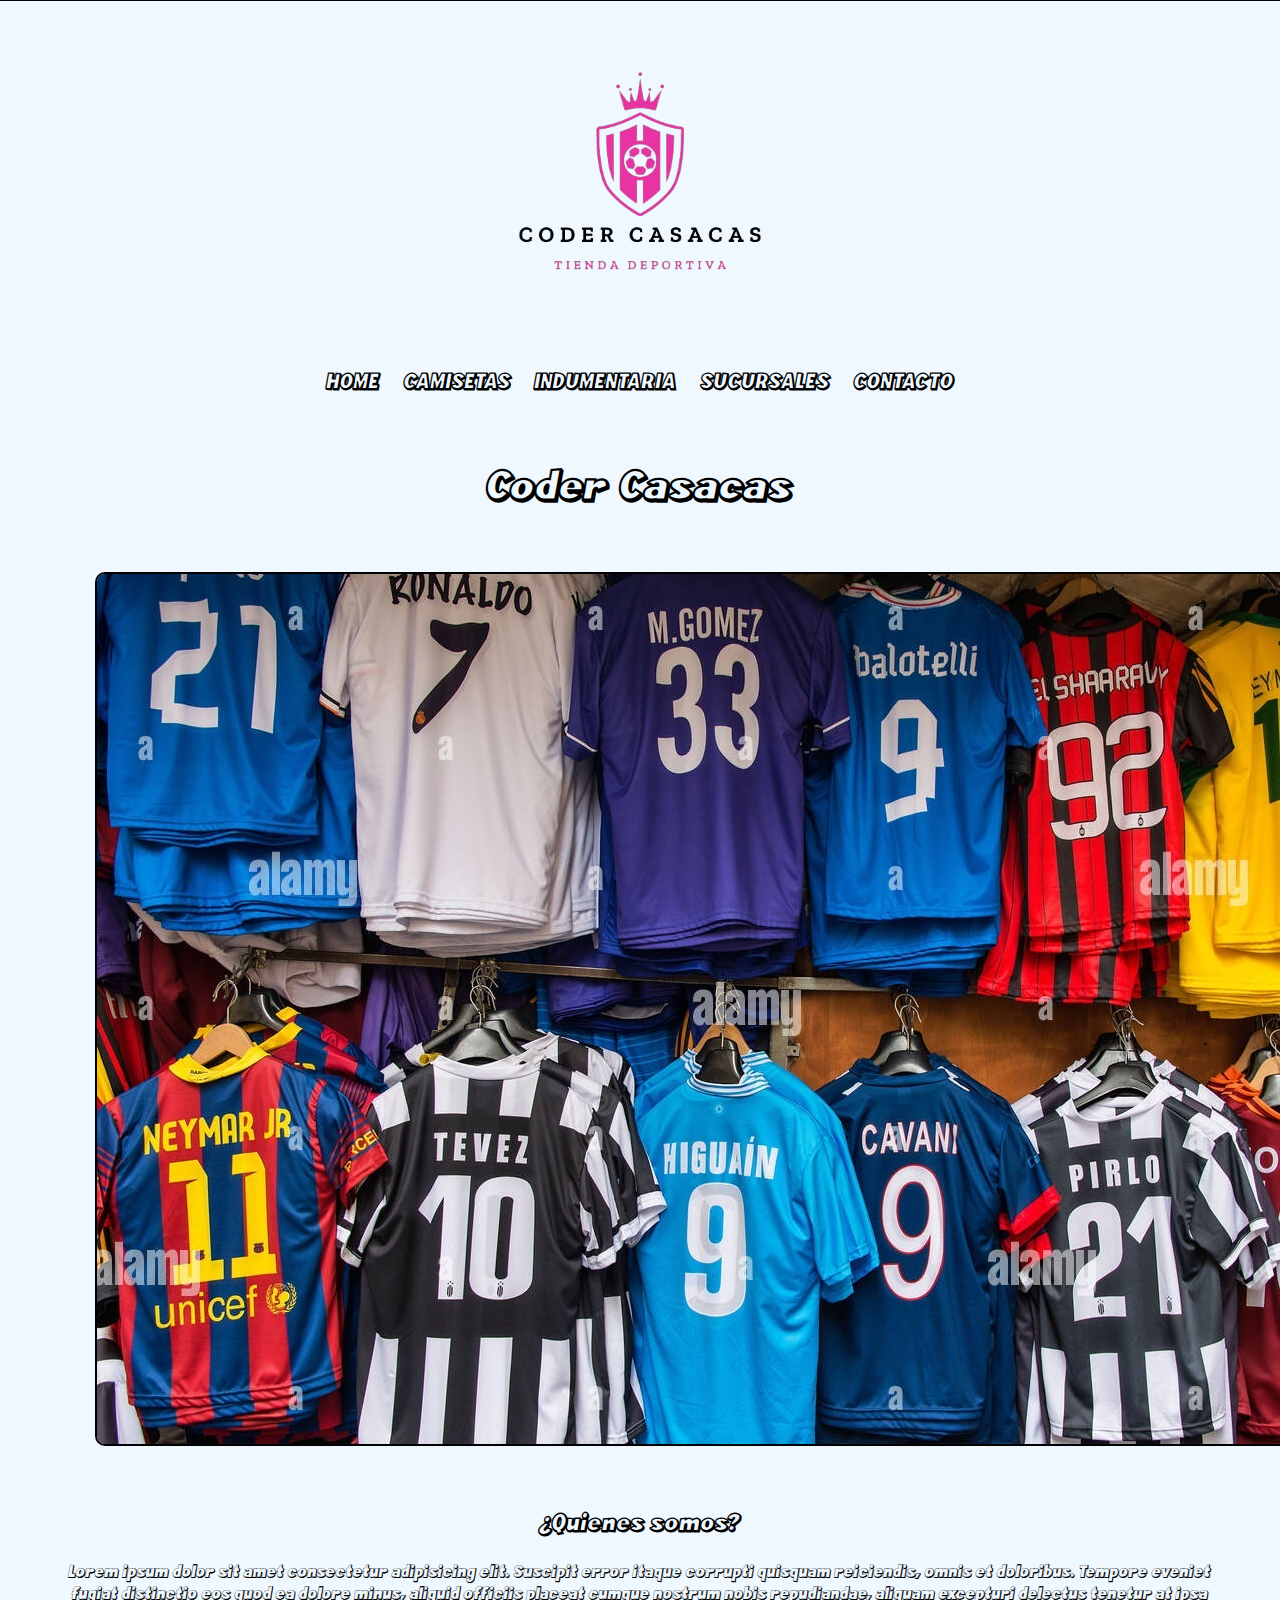
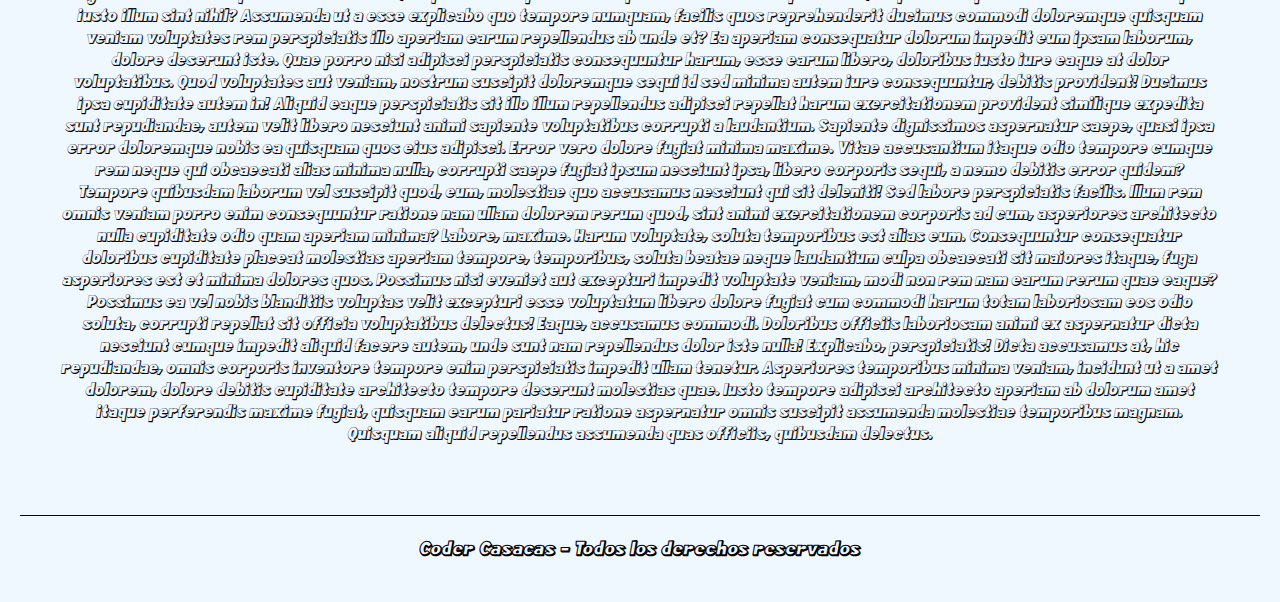
<file: index.html>
<!DOCTYPE html>
<html lang="es">
<head>
    <meta charset="UTF-8">
    <meta name="viewport" content="width=device-width, initial-scale=1.0">
    <title> CODER CASACAS </title>
    <!-- CSS -->
    <link rel="stylesheet" href="css/estilo.css">
</head>
<body>
    <header>
        <a href="">
            <img class="Logo" src="multimedia/rimberio.png" alt="Logo de Coder Casacas">
        </a> 
        <nav class="barranav">
            <ul>
                <li><a href="index.html"> Home </a></li>
                <li><a href="html/camisetas.html"> Camisetas </a></li>
                <li><a href="html/indumentaria.html"> Indumentaria </a></li>
                <li><a href="html/sucursales.html"> Sucursales </a></li>
                <li><a href="html/contacto.html"> Contacto </a></li>          
            </ul>
        </nav>
        <main>
            <h1> Coder Casacas </h1>
            <a href="">
                <img class="camisetasHome" src="multimedia/camisetas1.jpg" alt="Camisetas Home">
            </a>
            <h2> ¿Quienes somos? </h2>
            <p>Lorem ipsum dolor sit amet consectetur adipisicing elit. Suscipit error itaque corrupti quisquam reiciendis, omnis et doloribus. Tempore eveniet fugiat distinctio eos quod ea dolore minus, aliquid officiis placeat cumque nostrum nobis repudiandae, aliquam excepturi delectus tenetur at ipsa iusto illum sint nihil? Assumenda ut a esse explicabo quo tempore numquam, facilis quos reprehenderit ducimus commodi doloremque quisquam veniam voluptates rem perspiciatis illo aperiam earum repellendus ab unde et? Ea aperiam consequatur dolorum impedit eum ipsam laborum, dolore deserunt iste. Quae porro nisi adipisci perspiciatis consequuntur harum, esse earum libero, doloribus iusto iure eaque at dolor voluptatibus. Quod voluptates aut veniam, nostrum suscipit doloremque sequi id sed minima autem iure consequuntur, debitis provident! Ducimus ipsa cupiditate autem in! Aliquid eaque perspiciatis sit illo illum repellendus adipisci repellat harum exercitationem provident similique expedita sunt repudiandae, autem velit libero nesciunt animi sapiente voluptatibus corrupti a laudantium. Sapiente dignissimos aspernatur saepe, quasi ipsa error doloremque nobis ea quisquam quos eius adipisci. Error vero dolore fugiat minima maxime. Vitae accusantium itaque odio tempore cumque rem neque qui obcaecati alias minima nulla, corrupti saepe fugiat ipsum nesciunt ipsa, libero corporis sequi, a nemo debitis error quidem? Tempore quibusdam laborum vel suscipit quod, eum, molestiae quo accusamus nesciunt qui sit deleniti! Sed labore perspiciatis facilis. Illum rem omnis veniam porro enim consequuntur ratione nam ullam dolorem rerum quod, sint animi exercitationem corporis ad cum, asperiores architecto nulla cupiditate odio quam aperiam minima? Labore, maxime. Harum voluptate, soluta temporibus est alias eum. Consequuntur consequatur doloribus cupiditate placeat molestias aperiam tempore, temporibus, soluta beatae neque laudantium culpa obcaecati sit maiores itaque, fuga asperiores est et minima dolores quos. Possimus nisi eveniet aut excepturi impedit voluptate veniam, modi non rem nam earum rerum quae eaque? Possimus ea vel nobis blanditiis voluptas velit excepturi esse voluptatum libero dolore fugiat cum commodi harum totam laboriosam eos odio soluta, corrupti repellat sit officia voluptatibus delectus! Eaque, accusamus commodi. Doloribus officiis laboriosam animi ex aspernatur dicta nesciunt cumque impedit aliquid facere autem, unde sunt nam repellendus dolor iste nulla! Explicabo, perspiciatis! Dicta accusamus at, hic repudiandae, omnis corporis inventore tempore enim perspiciatis impedit ullam tenetur. Asperiores temporibus minima veniam, incidunt ut a amet dolorem, dolore debitis cupiditate architecto tempore deserunt molestias quae. Iusto tempore adipisci architecto aperiam ab dolorum amet itaque perferendis maxime fugiat, quisquam earum pariatur ratione aspernatur omnis suscipit assumenda molestiae temporibus magnam. Quisquam aliquid repellendus assumenda quas officiis, quibusdam delectus.</p>
        </main>
    </header>
    <footer>
        <h3> Coder Casacas - Todos los derechos reservados </h3>
    </footer>
</body>
</html>
</file>
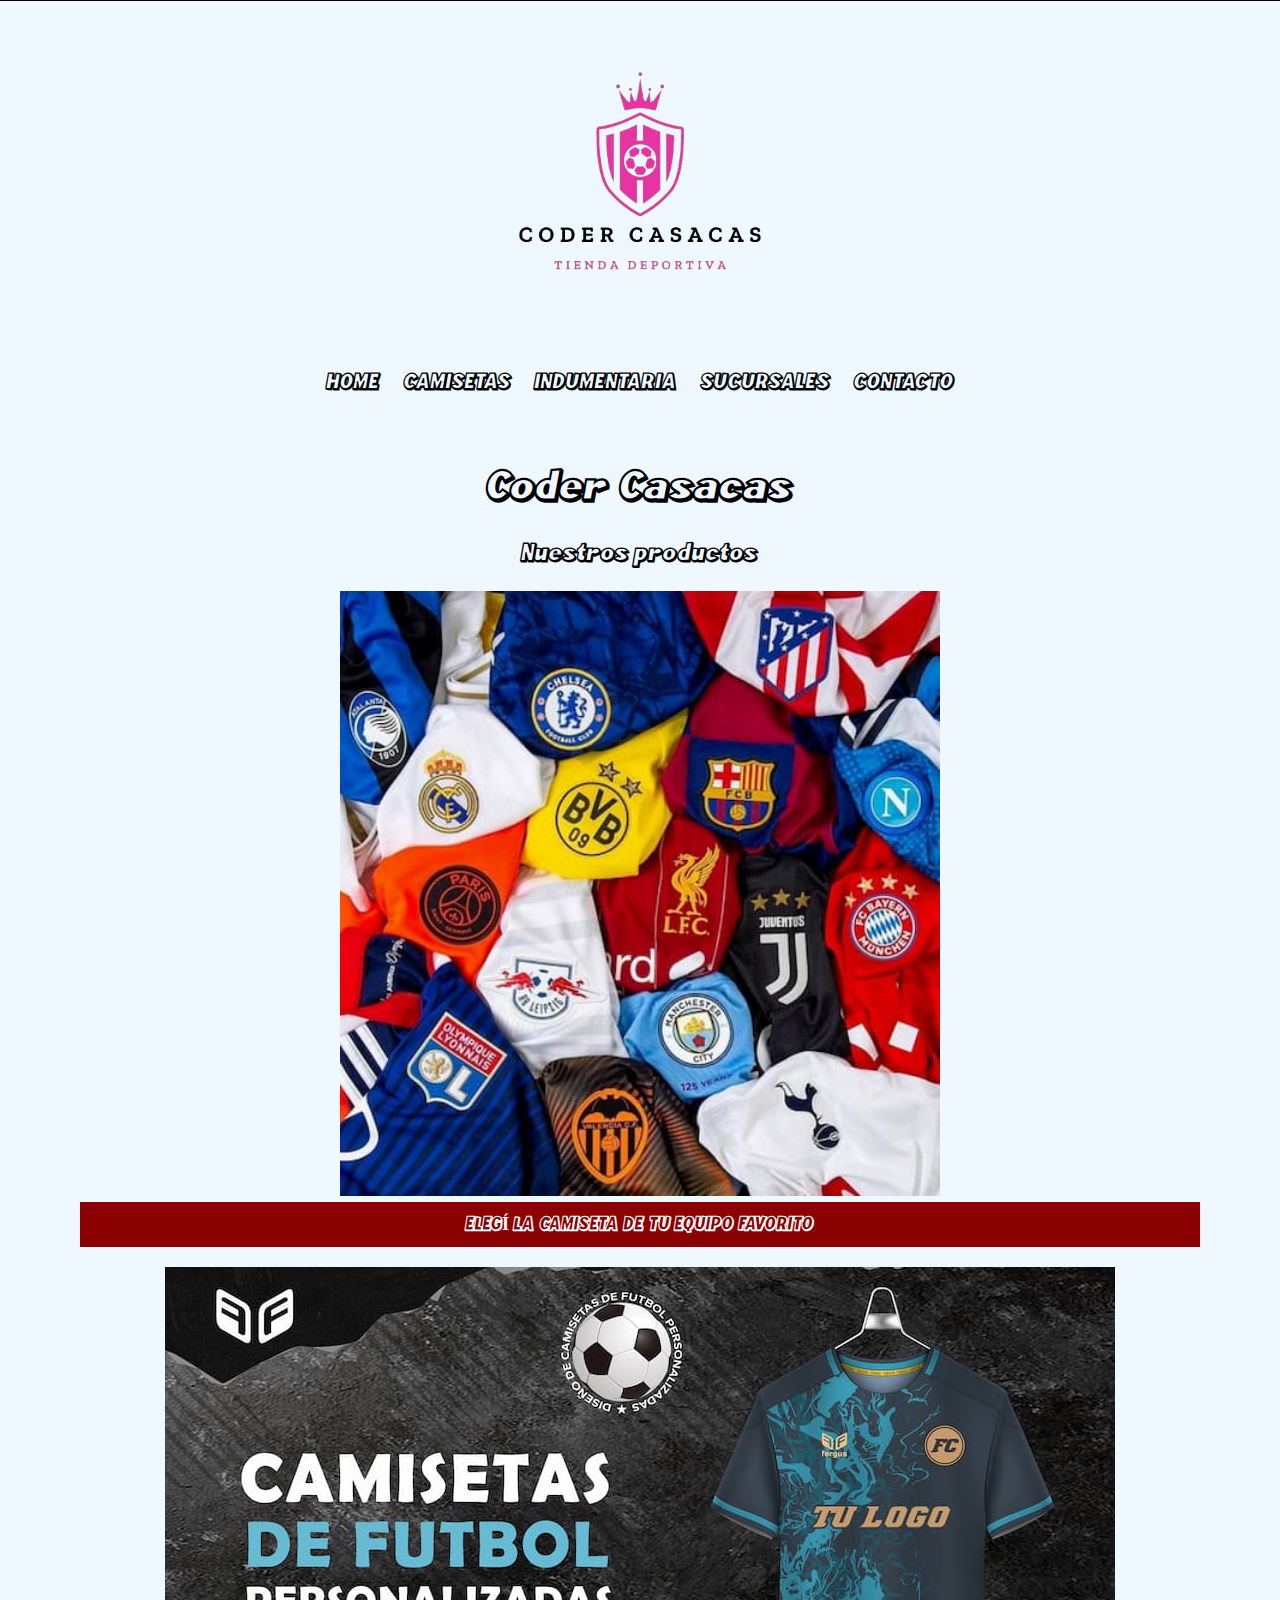
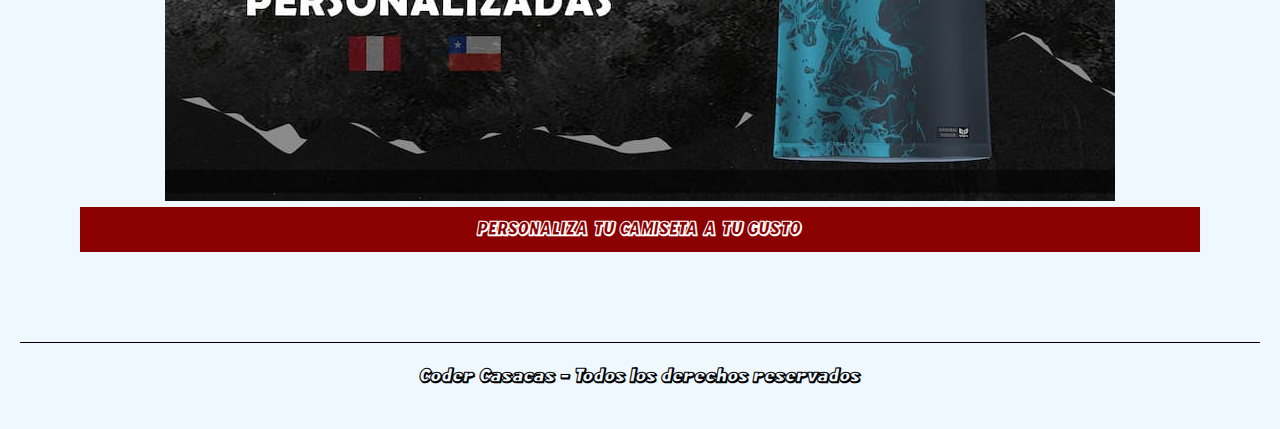
<file: html/camisetas.html>
<!DOCTYPE html>
<html lang="es">
<head>
    <meta charset="UTF-8">
    <meta name="viewport" content="width=device-width, initial-scale=1.0">
    <title> CAMISETAS </title>
    <!-- CSS -->
    <link rel="stylesheet" href="../css/estilo.css">
</head>
<body>
    <header>
        <a href="">
            <img class="Logo" src="../multimedia/rimberio.png" alt="Logo de Coder Casacas">
        </a>

        <nav class="barranav">
            <ul>
                <li><a href="../index.html"> Home </a></li>
                <li><a href="camisetas.html"> Camisetas </a></li>
                <li><a href="indumentaria.html"> Indumentaria </a></li>
                <li><a href="sucursales.html"> Sucursales </a></li>
                <li><a href="contacto.html"> Contacto </a></li>          
            </ul>
        </nav>
    
        <main>
            <h1> Coder Casacas </h1>

            <h2> Nuestros productos </h2>

            <div class="ventacamisetas">
                <img class="imgventacamisetas" src="../multimedia/venta-de-camisetas.jpg" alt="Foto de Venta de Camisetas">
                <p> Elegí la camiseta de tu equipo favorito </p>
            </div>

            <div class="ventacamisetas">
                <img class="imgventacamisetas2" src="../multimedia/camisetas personalizadas.jpg" alt="Foto de Personaliza tu Camiseta">
                <p> Personaliza tu camiseta a tu gusto </p>
            </div>

        </main>
    </header>
    <footer>
        <h3> Coder Casacas - Todos los derechos reservados </h3>
    </footer>
</body>
</html>
</file>
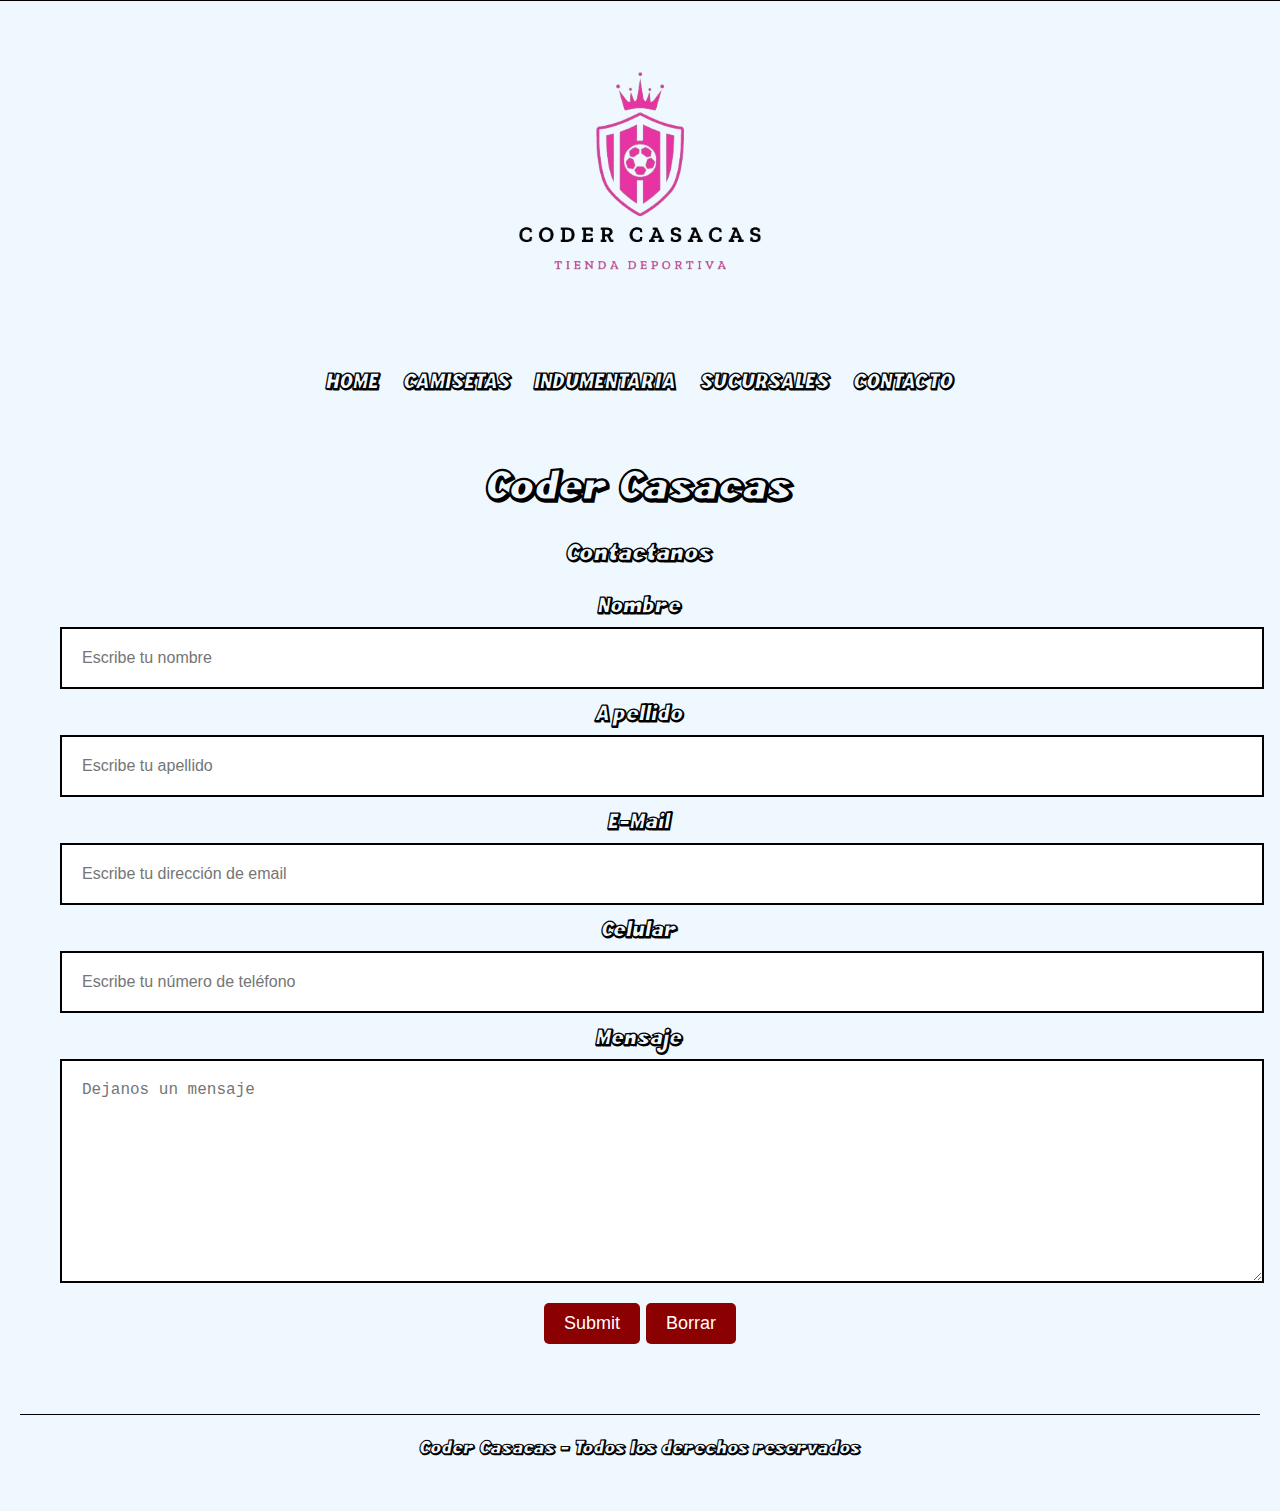
<file: html/contacto.html>
<!DOCTYPE html>
<html lang="es">
<head>
    <meta charset="UTF-8">
    <meta name="viewport" content="width=device-width, initial-scale=1.0">
    <title> CONTACTO </title>
    <!-- CSS -->
    <link rel="stylesheet" href="../css/estilo.css">
</head>
<body>
    <header>
        <a href="">
            <img class="Logo" src="../multimedia/rimberio.png" alt="Logo de Coder Casacas">
        </a>

        <nav class="barranav">
            <ul>
                <li><a href="../index.html"> Home </a></li>
                <li><a href="camisetas.html"> Camisetas </a></li>
                <li><a href="indumentaria.html"> Indumentaria </a></li>
                <li><a href="sucursales.html"> Sucursales </a></li>
                <li><a href="contacto.html"> Contacto </a></li>          
            </ul>
        </nav>

        <main>
            <h1> Coder Casacas </h1>

            <h2> Contactanos </h2>

            <form>
                <label for="nombre"> Nombre </label>
                <input type="text" id="nombre" placeholder="Escribe tu nombre">

                <label for="apellido"> Apellido </label>
                <input type="text" id="apellido" placeholder="Escribe tu apellido">

                <label for="mail"> E-Mail </label>
                <input type="email" id="e-mail" placeholder="Escribe tu dirección de email">

                <label for="celular"> Celular </label>
                <input type="text" id="celular" placeholder="Escribe tu número de teléfono">

                <label for="mensaje"> Mensaje </label>
                <textarea name="" id="" cols="30" rows="10" placeholder="Dejanos un mensaje"></textarea>

                <input class="botonformulario" type="submit">
                <input class="botonformulario" type="reset" value="Borrar">

            </form>
        </main>
    </header>

    <footer>
        <h3> Coder Casacas - Todos los derechos reservados </h3>
    </footer>
    
</body>
</html>
</file>
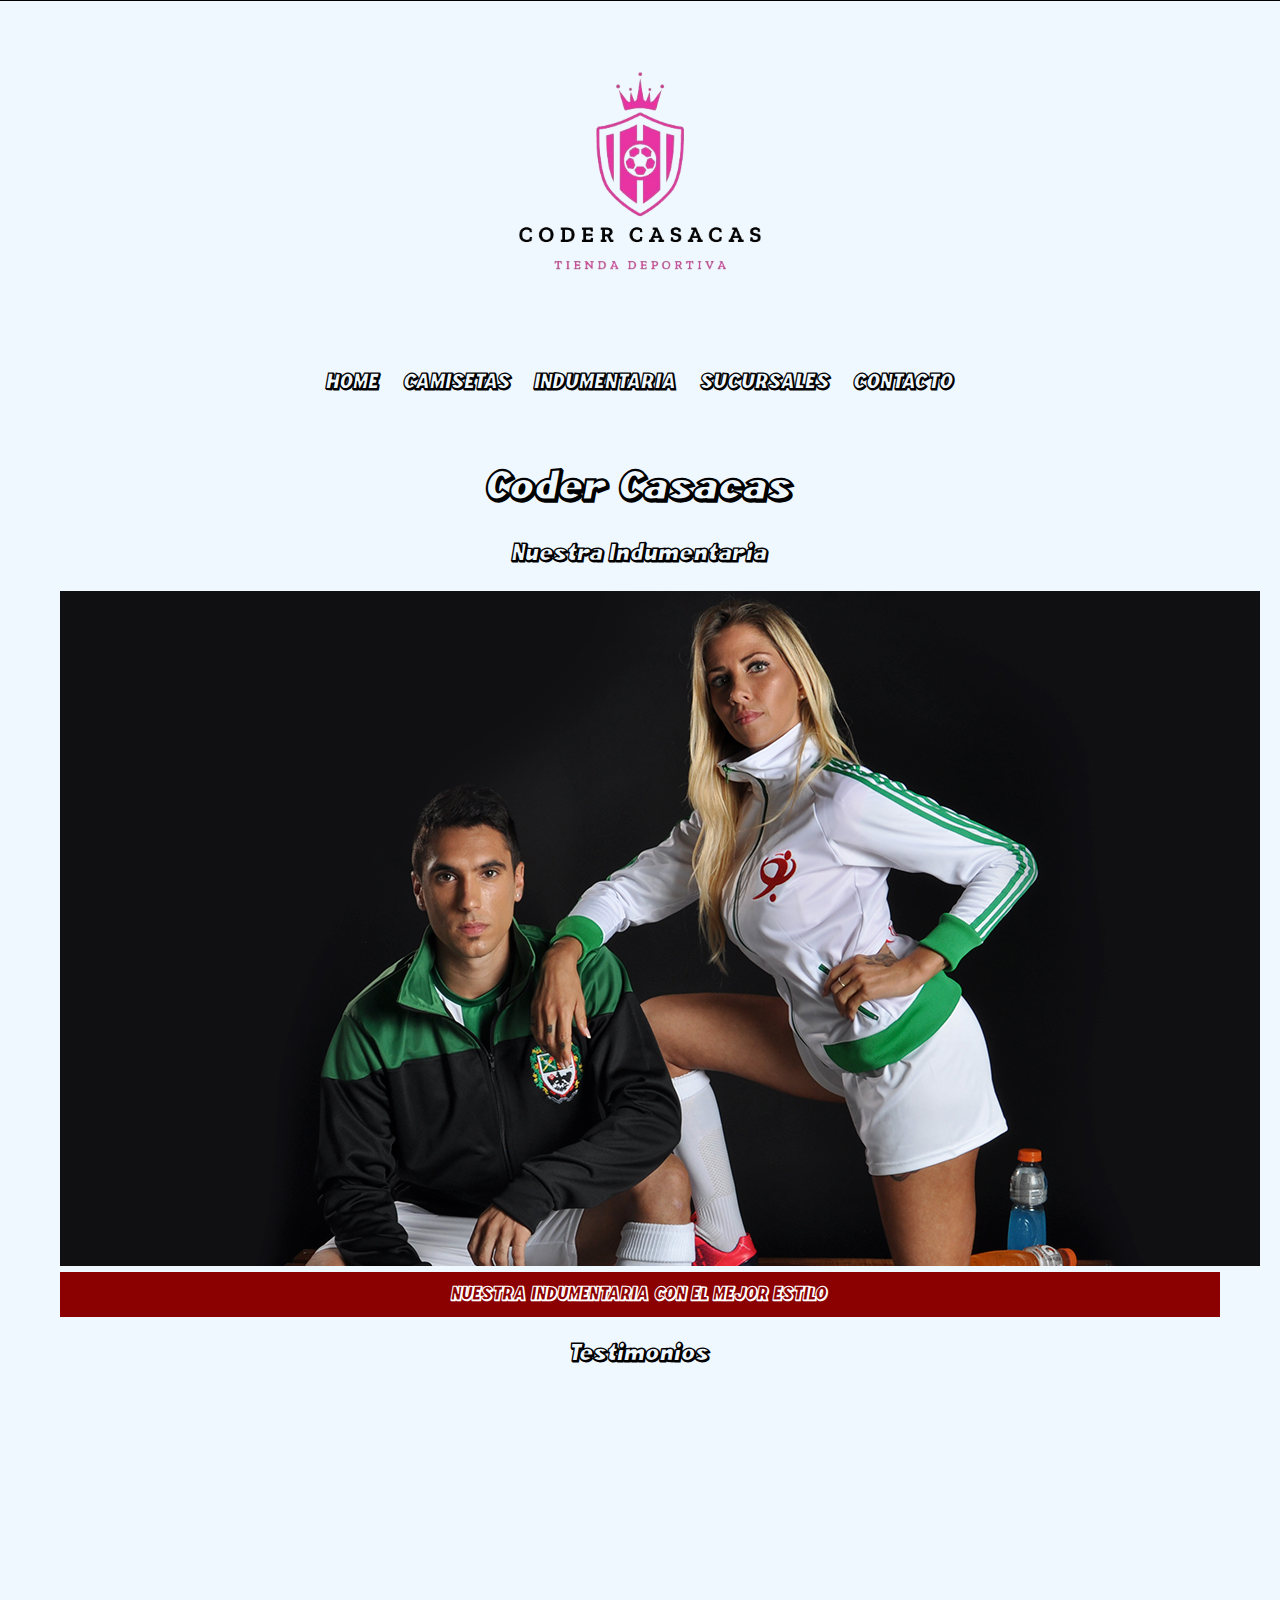
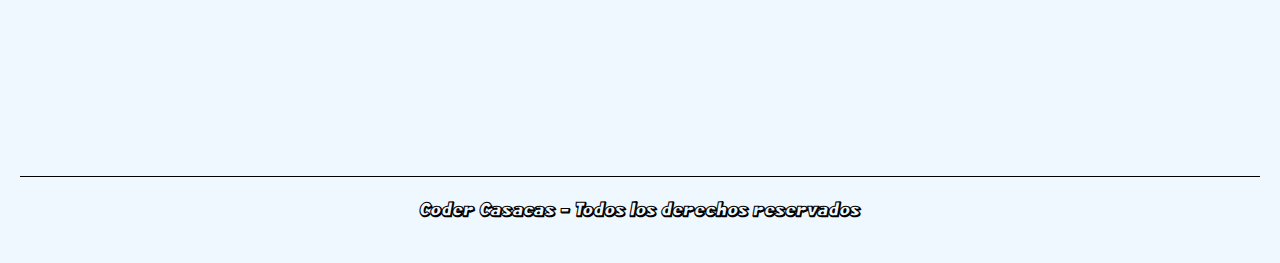
<file: html/indumentaria.html>
<!DOCTYPE html>
<html lang="es">
<head>
    <meta charset="UTF-8">
    <meta name="viewport" content="width=device-width, initial-scale=1.0">
    <title> INDUMENTARIA </title>
    <!-- CSS -->
    <link rel="stylesheet" href="../css/estilo.css">
</head>
<body>
    <header>
        <a href="">
            <img class="Logo" src="../multimedia/rimberio.png" alt="Logo de Coder Casacas">
        </a>

        <nav class="barranav">
            <ul>
                <li><a href="../index.html"> Home </a></li>
                <li><a href="camisetas.html"> Camisetas </a></li>
                <li><a href="indumentaria.html"> Indumentaria </a></li>
                <li><a href="sucursales.html"> Sucursales </a></li>
                <li><a href="contacto.html"> Contacto </a></li>          
            </ul>
        </nav>

        <main>
            <h1> Coder Casacas </h1>

            <h2> Nuestra Indumentaria </h2>

            <div class="indumentaria">
                <img class="imgindumentaria" src="../multimedia/indumentaria.jpg" alt="Foto de Indumentaria">
                <p> Nuestra indumentaria con el mejor estilo </p>
            </div>

            <h2> Testimonios </h2>

            <iframe width="560" height="315" src="https://www.youtube.com/embed/hPTW5aeC6a8?si=isFouSK1iA98KThT" title="YouTube video player" frameborder="0" allow="accelerometer; autoplay; clipboard-write; encrypted-media; gyroscope; picture-in-picture; web-share" allowfullscreen></iframe>
        </main>
    </header>

    <footer>
        <h3> Coder Casacas - Todos los derechos reservados </h3>
    </footer>
    
</body>
</html>
</file>
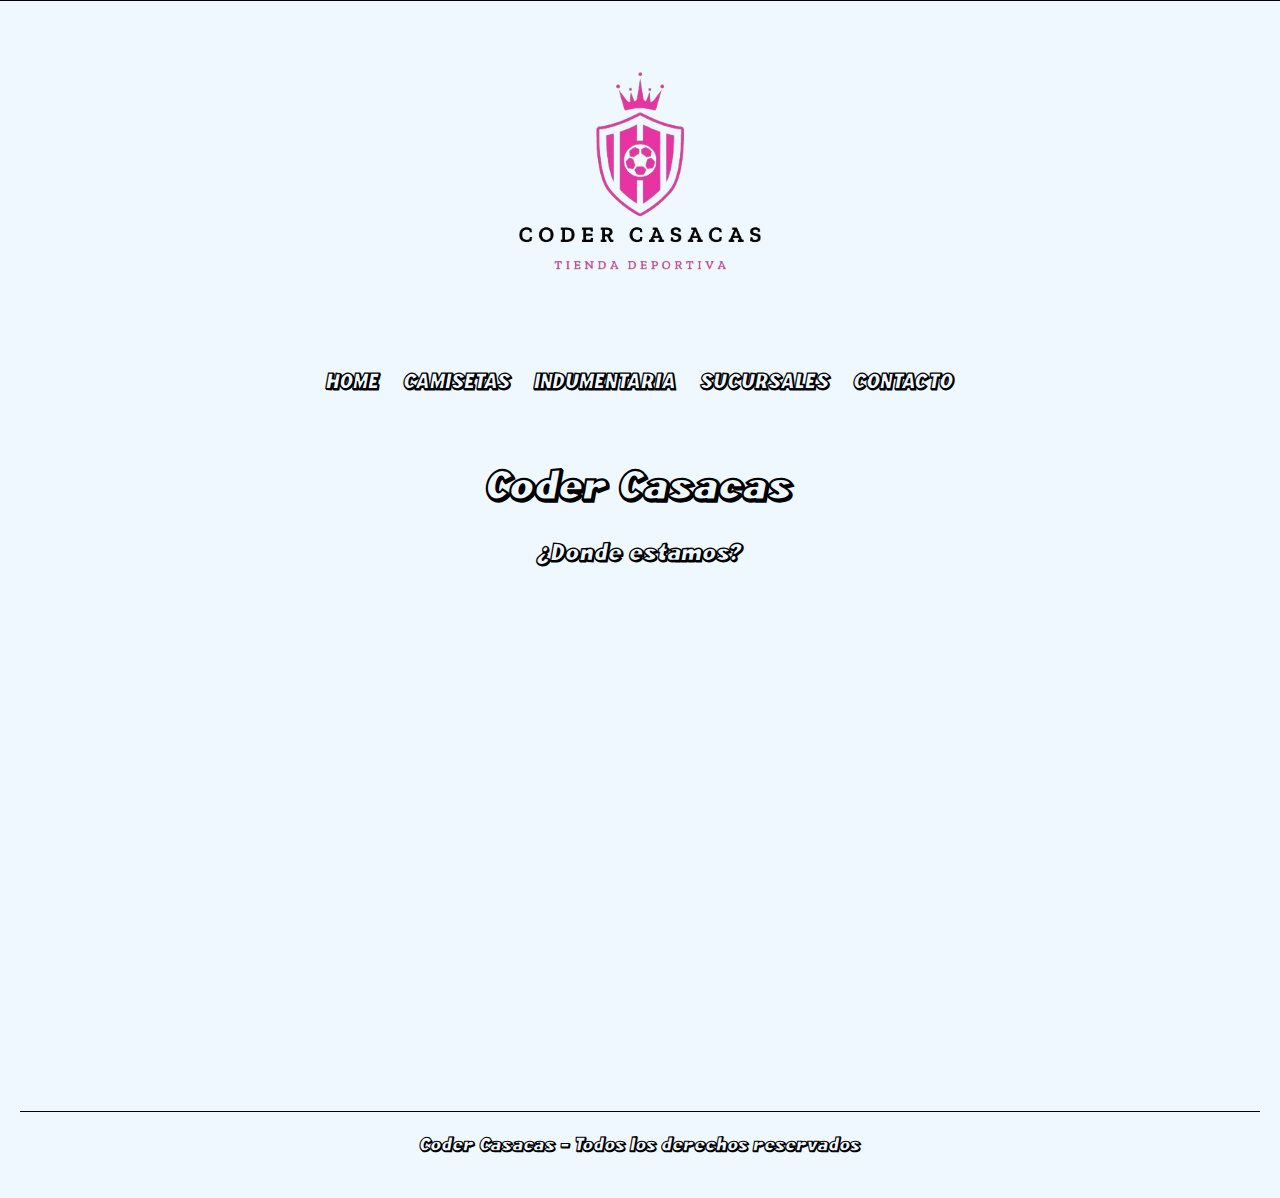
<file: html/sucursales.html>
<!DOCTYPE html>
<html lang="es">
<head>
    <meta charset="UTF-8">
    <meta name="viewport" content="width=device-width, initial-scale=1.0">
    <title> SUCURSALES </title>
    <!-- CSS -->
    <link rel="stylesheet" href="../css/estilo.css">
</head>
<body>
    <header>
        <a href="">
            <img class="Logo" src="../multimedia/rimberio.png" alt="Logo de Coder Casacas">
        </a>

        <nav class="barranav">
            <ul>
                <li><a href="../index.html"> Home </a></li>
                <li><a href="camisetas.html"> Camisetas </a></li>
                <li><a href="indumentaria.html"> Indumentaria </a></li>
                <li><a href="sucursales.html"> Sucursales </a></li>
                <li><a href="contacto.html"> Contacto </a></li>          
            </ul>
        </nav>

        <main>
            <h1> Coder Casacas </h1>

            <h2> ¿Donde estamos? </h2>

            <iframe src="https://www.google.com/maps/embed?pb=!1m18!1m12!1m3!1d1952.494731510232!2d-58.51736762380691!3d-34.61195817035846!2m3!1f0!2f0!3f0!3m2!1i1024!2i768!4f13.1!3m3!1m2!1s0x95bcb7d7332684cd%3A0xd9ee55bbdfa6c539!2sDevoto%20Shopping!5e0!3m2!1ses!2sar!4v1707741682587!5m2!1ses!2sar" width="600" height="450" style="border:0;" allowfullscreen="" loading="lazy" referrerpolicy="no-referrer-when-downgrade"></iframe>
        </main>
    </header>

    <footer>
        <h3> Coder Casacas - Todos los derechos reservados </h3>
    </footer>
    
</body>
</html>
</file>
<file: css/estilo.css>
* {
    margin: 0;
    padding: 0;
}

@font-face {
    font-family: Komyca;
    src: url(/fonts/Komyca3Dfreeversion-Italic.ttf);
}


/* Body */

body {
    background-color: aliceblue;
    font-family: Komyca;
}

/* Header */

header {
    border-top: 1px solid black;
    text-align: center;
    padding: 10px 20px;
}

.Logo {
    width: 350px;
}

nav ul li {
    color: black;
    display: inline-block;
    font-size: 22px;
    font-weight: bold;
    list-style: none;
    margin: 0 10px;
}

a {
    text-decoration: none;
    text-transform: uppercase;
    font-weight: bold;
    color: black;
}

/* Main */

main {
    margin: 20px;
    padding: 20px;
    background-color: aliceblue;
}

.camisetasHome {
    margin: 35px;
    border-radius: 10px;
    border: 2px solid black;
}

h1 {
    text-align: center;
    text-decoration: underline;
    margin: 20px 0px;
    text-decoration: none;
    font-size: 42px;
}

h2 {
    text-align: center;
    text-decoration: none;
    margin: 20px 0px;
}


/* Footer */

footer {
    margin: 20px;
    padding: 20px;
    border-top: 1px solid black;
    text-align: center;
}


/* Camisetas */

.ventacamisetas {
    margin: 20px;
    border-radius: 10px;
}

.ventacamisetas p {
    background-color: darkred;
    color: white;
    text-align: center;
    padding: 10px;
    font-weight: bold;
    font-size: 18px;
    text-transform: uppercase;
}

.imgventacamisetas { 
    width: 600px;
    height: auto;
}


/* Indumentaria */

.indumentaria p {
    background-color: darkred;
    color: white;
    text-align: center;
    padding: 10px;
    font-weight: bold;
    font-size: 18px;
    text-transform: uppercase;
}

/* iframe */

iframe {
    display: block;
    margin: auto;
}


/* Formulario */

form {
    margin-top: 20px;
    font-size: 22px;
}

label {
    text-align: none;
    display: block;
    font-weight: bold;
    margin-bottom: 5px;
    color: black;
}

input[type="text"],
textarea {
    display: block;
    width: 100%;
    padding: 20px;
    border: 2px solid black;
    border-radius: 5 px;
    font-size: 16px;
    margin-bottom: 10px;
}

input[type="email"],
textarea {
    display: block;
    width: 100%;
    padding: 20px;
    border: 2px solid black;
    border-radius: 5 px;
    font-size: 16px;
    margin-bottom: 10px;
}

.botonformulario {
    background-color: darkred;
    color: white;
    border: none;
    padding: 10px 20px;
    border-radius: 5px;
    font-size: 18px;
    cursor: pointer;
    margin-top: 10px;
}
</file>
